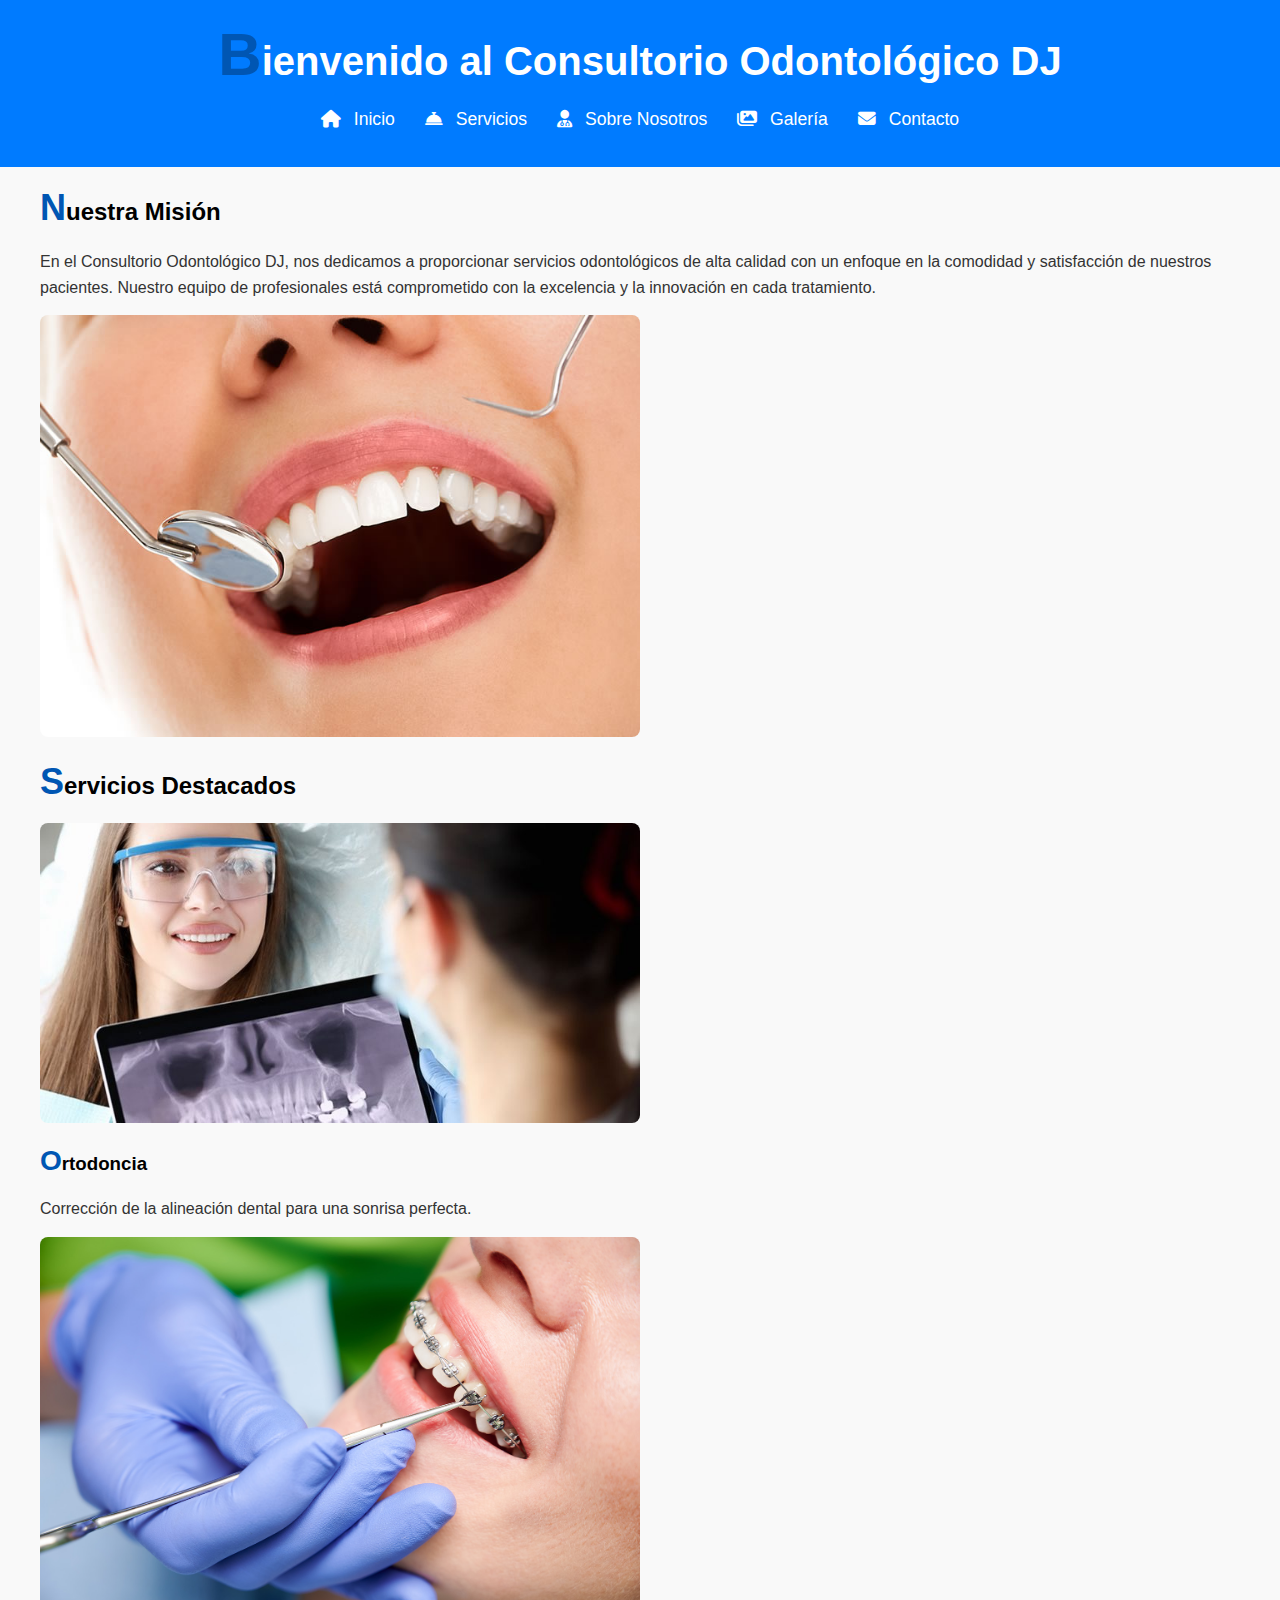
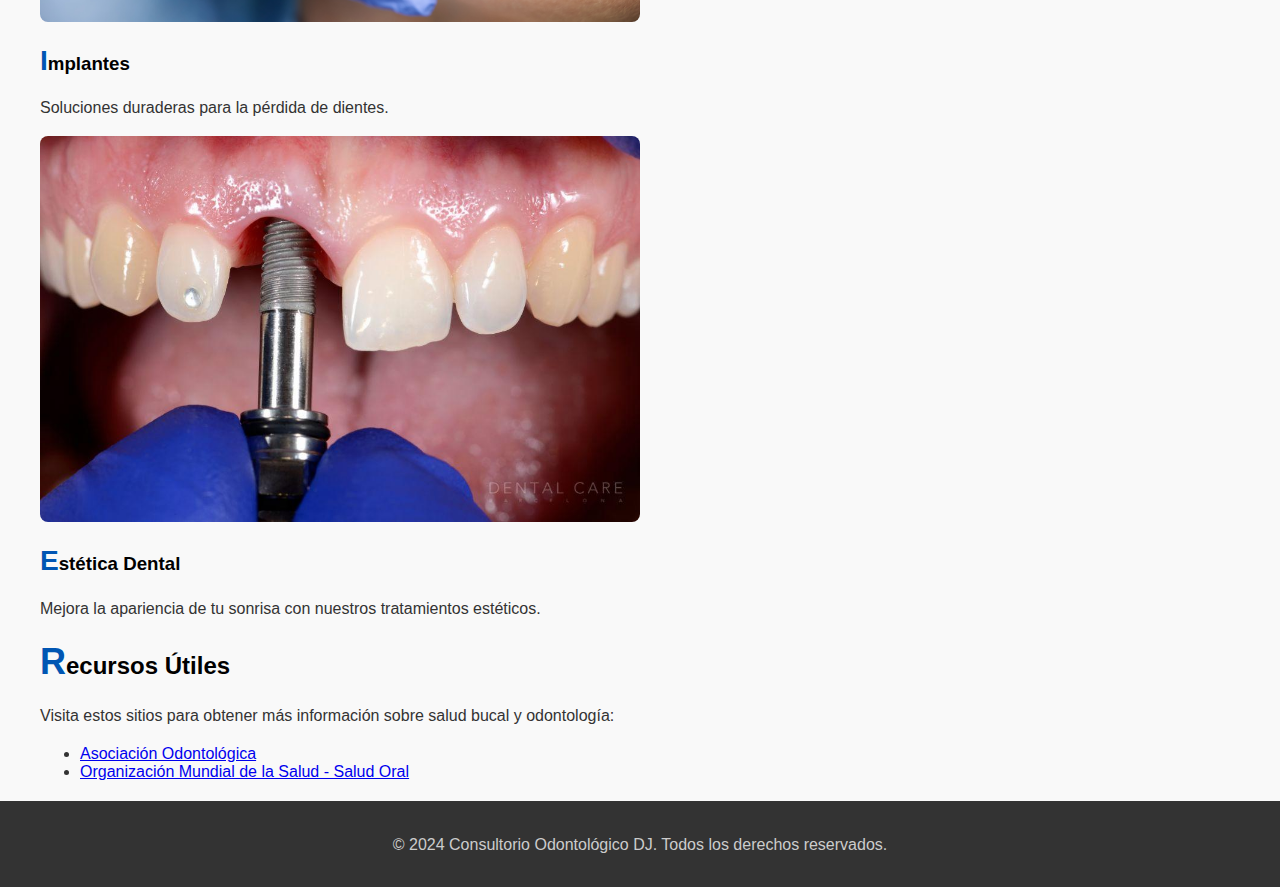
<file: index.html>
<!DOCTYPE html>
<html lang="es">
<head>
  <meta charset="UTF-8">
  <title>Inicio - Consultorio Odontológico LJ</title>
  <link rel="stylesheet" href="styles.css">
  <link rel="shortcut icon" href="icon.svg" type="image/x-icon">
</head>
<body>
  <header>
    <h1>Bienvenido al Consultorio Odontológico DJ</h1>
    <nav>
        <ul>
          <li><a href="index.html"><i class="fas fa-home"></i> Inicio</a></li>
          <li><a href="servicios.html"><i class="fas fa-concierge-bell"></i> Servicios</a></li>
          <li><a href="sobre-nosotros.html"><i class="fas fa-user-md"></i> Sobre Nosotros</a></li>
          <li><a href="galeria.html"><i class="fas fa-images"></i> Galería</a></li>
          <li><a href="contacto.html"><i class="fas fa-envelope"></i> Contacto</a></li>
        </ul>
      </nav>
      
  </header>
  
  <main>
    <section class="bienvenida">
      <h2>Nuestra Misión</h2>
      <p>
        En el Consultorio Odontológico DJ, nos dedicamos a proporcionar servicios odontológicos de 
        alta calidad con un enfoque en la comodidad y satisfacción de nuestros pacientes. Nuestro equipo de 
        profesionales está comprometido con la excelencia y la innovación en cada tratamiento.
      </p>
      <img src="img/img1.jpg" alt="Imagen de odontología">
    </section>
    
    <section class="servicios-destacados">
      <h2>Servicios Destacados</h2>
      <div class="servicios">
        <div class="servicio">
          <img src="img/img2.jpg" alt="Ortodoncia">
          <h3>Ortodoncia</h3>
          <p>Corrección de la alineación dental para una sonrisa perfecta.</p>
        </div>
        <div class="servicio">
          <img src="img/img3.jpg" alt="Implantes">
          <h3>Implantes</h3>
          <p>Soluciones duraderas para la pérdida de dientes.</p>
        </div>
        <div class="servicio">
          <img src="img/img4.jpg" alt="Estética Dental">
          <h3>Estética Dental</h3>
          <p>Mejora la apariencia de tu sonrisa con nuestros tratamientos estéticos.</p>
        </div>
      </div>
    </section>
    
    <section class="enlaces-externos">
      <h2>Recursos Útiles</h2>
      <p>
        Visita estos sitios para obtener más información sobre salud bucal y odontología:
      </p>
      <ul>
        <li><a href="https://federacionodontologicacolombiana.org/" target="_blank">Asociación Odontológica</a></li>
        <li><a href="https://www.who.int/es/news-room/fact-sheets/detail/oral-health" target="_blank">Organización Mundial de la Salud - Salud Oral</a></li>
      </ul>
    </section>
  </main>
  
  <footer>
    <p>&copy; 2024 Consultorio Odontológico DJ. Todos los derechos reservados.</p>
  </footer>
</body>
</html>
</file>
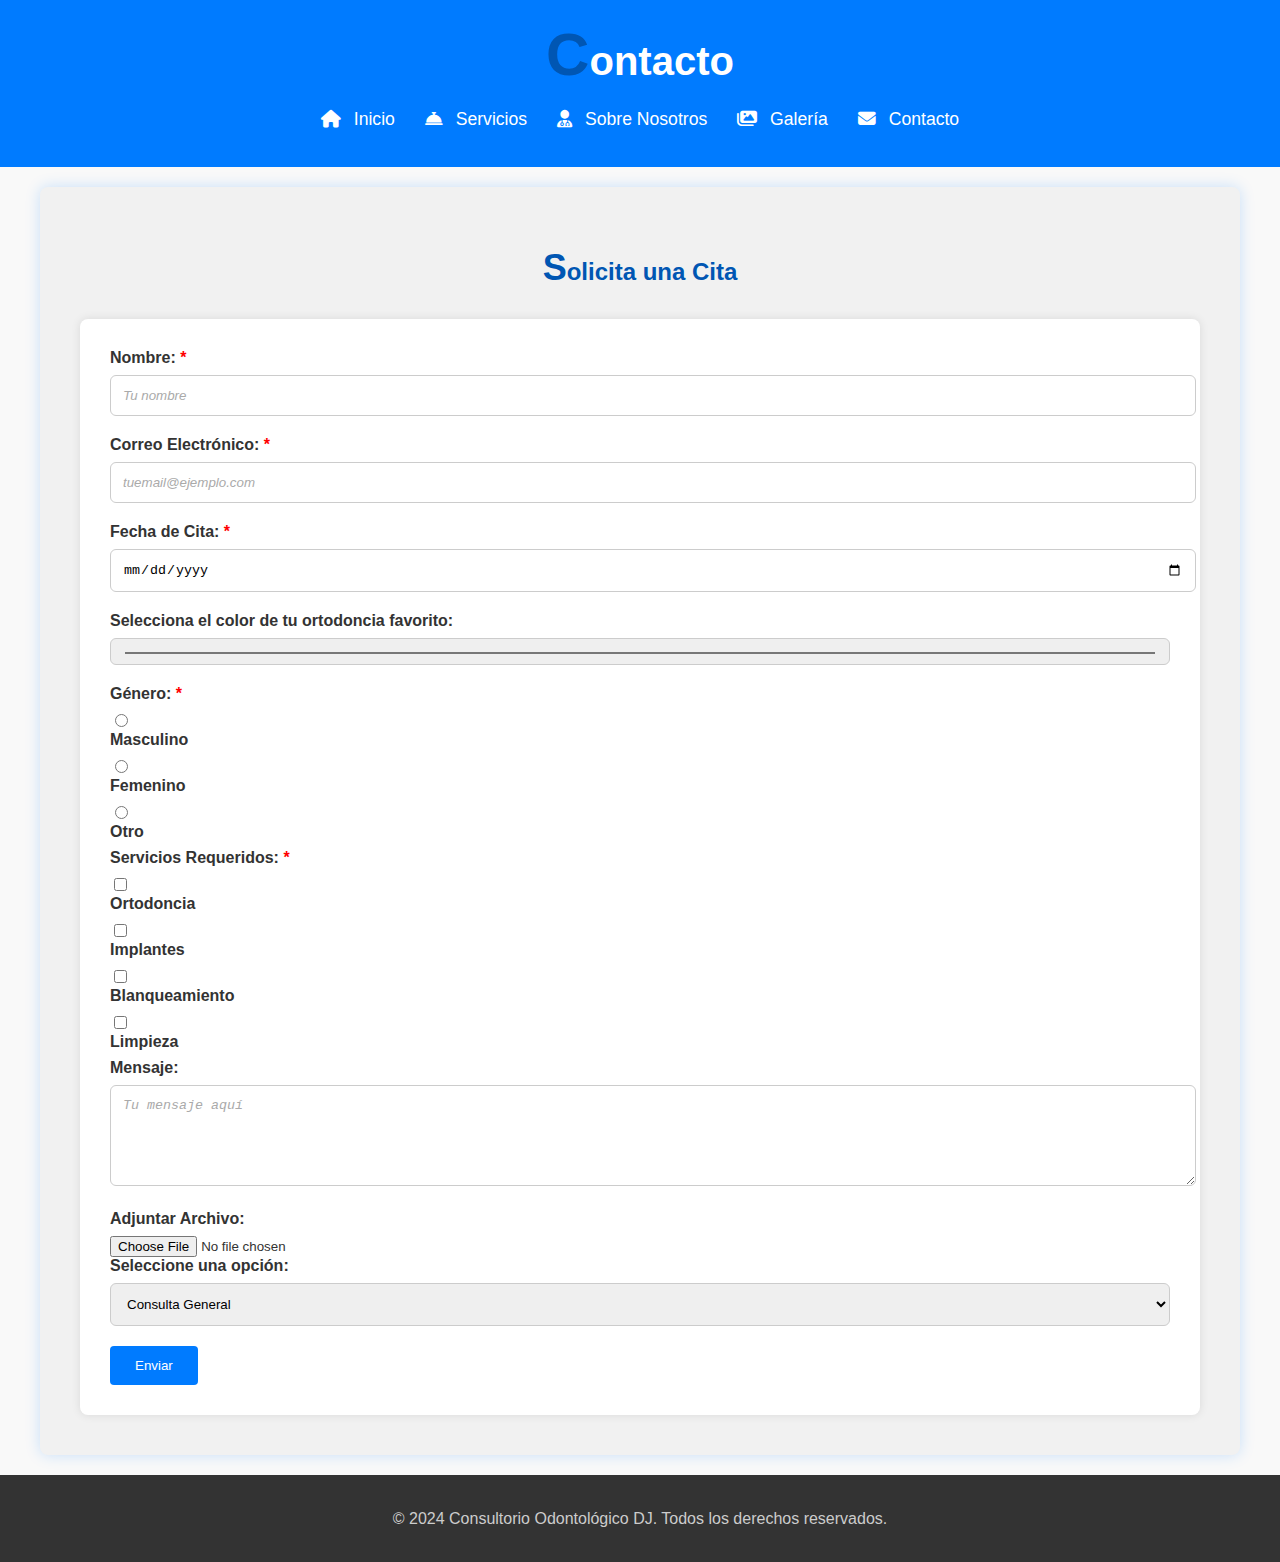
<file: contacto.html>
<!DOCTYPE html>
<html lang="es">
<head>
  <meta charset="UTF-8">
  <title>Contacto - Consultorio Odontológico DJ</title>
  <link rel="stylesheet" href="styles.css">
  <link rel="shortcut icon" href="icon.svg" type="image/x-icon">
</head>
<body>
  <header>
    <h1>Contacto</h1>
    <nav>
        <ul>
          <li><a href="index.html"><i class="fas fa-home"></i> Inicio</a></li>
          <li><a href="servicios.html"><i class="fas fa-concierge-bell"></i> Servicios</a></li>
          <li><a href="sobre-nosotros.html"><i class="fas fa-user-md"></i> Sobre Nosotros</a></li>
          <li><a href="galeria.html"><i class="fas fa-images"></i> Galería</a></li>
          <li><a href="contacto.html"><i class="fas fa-envelope"></i> Contacto</a></li>
        </ul>
      </nav>
  </header>
  
  <main>
    <section class="formulario-contacto">
      <h2>Solicita una Cita</h2>
      <form action="procesar-formulario.php" method="POST" enctype="multipart/form-data">
        <div class="form-group">
          <label for="nombre" class="required">Nombre:</label>
          <input type="text" id="nombre" name="nombre" placeholder="Tu nombre" required>
        </div>
        
        <div class="form-group">
          <label for="email" class="required">Correo Electrónico:</label>
          <input type="email" id="email" name="email" placeholder="tuemail@ejemplo.com" required>
        </div>
        
        <div class="form-group">
          <label for="fecha" class="required">Fecha de Cita:</label>
          <input type="date" id="fecha" name="fecha" required>
        </div>
        
        <div class="form-group">
          <label for="color">Selecciona el color de tu ortodoncia favorito:</label>
          <input type="color" id="color" name="color" value="#ffffff">
        </div>
        
        <div class="form-group">
          <label class="required">Género:</label>
          <input type="radio" id="masculino" name="genero" value="masculino" required>
          <label for="masculino">Masculino</label>
          <input type="radio" id="femenino" name="genero" value="femenino" required>
          <label for="femenino">Femenino</label>
          <input type="radio" id="otro" name="genero" value="otro">
          <label for="otro">Otro</label>
        </div>
        
        <div class="form-group">
          <label class="required">Servicios Requeridos:</label>
          <input type="checkbox" id="ortodoncia" name="servicios[]" value="ortodoncia">
          <label for="ortodoncia">Ortodoncia</label>
          <input type="checkbox" id="implantes" name="servicios[]" value="implantes">
          <label for="implantes">Implantes</label>
          <input type="checkbox" id="blanqueamiento" name="servicios[]" value="blanqueamiento">
          <label for="blanqueamiento">Blanqueamiento</label>
          <input type="checkbox" id="limpieza" name="servicios[]" value="limpieza">
          <label for="limpieza">Limpieza</label>
        </div>
        
        <div class="form-group">
          <label for="mensaje">Mensaje:</label>
          <textarea id="mensaje" name="mensaje" placeholder="Tu mensaje aquí" rows="5"></textarea>
        </div>
        
        <div class="form-group">
          <label for="archivo">Adjuntar Archivo:</label>
          <input type="file" id="archivo" name="archivo" accept=".jpg, .jpeg, .png, .pdf">
        </div>
        
        <input type="hidden" name="formulario" value="contacto">
        
        <div class="form-group">
          <label for="opciones">Seleccione una opción:</label>
          <select id="opciones" name="opciones">
            <optgroup label="Consultas">
              <option value="general">Consulta General</option>
              <option value="especializada">Consulta Especializada</option>
            </optgroup>
            <optgroup label="Tratamientos">
              <option value="blanqueamiento">Blanqueamiento</option>
              <option value="limpieza">Limpieza</option>
            </optgroup>
          </select>
        </div>
        
        <button type="submit">Enviar</button>
      </form>
    </section>
  </main>
  
  <footer>
    <p>&copy; 2024 Consultorio Odontológico DJ. Todos los derechos reservados.</p>
  </footer>
</body>
</html>
</file>
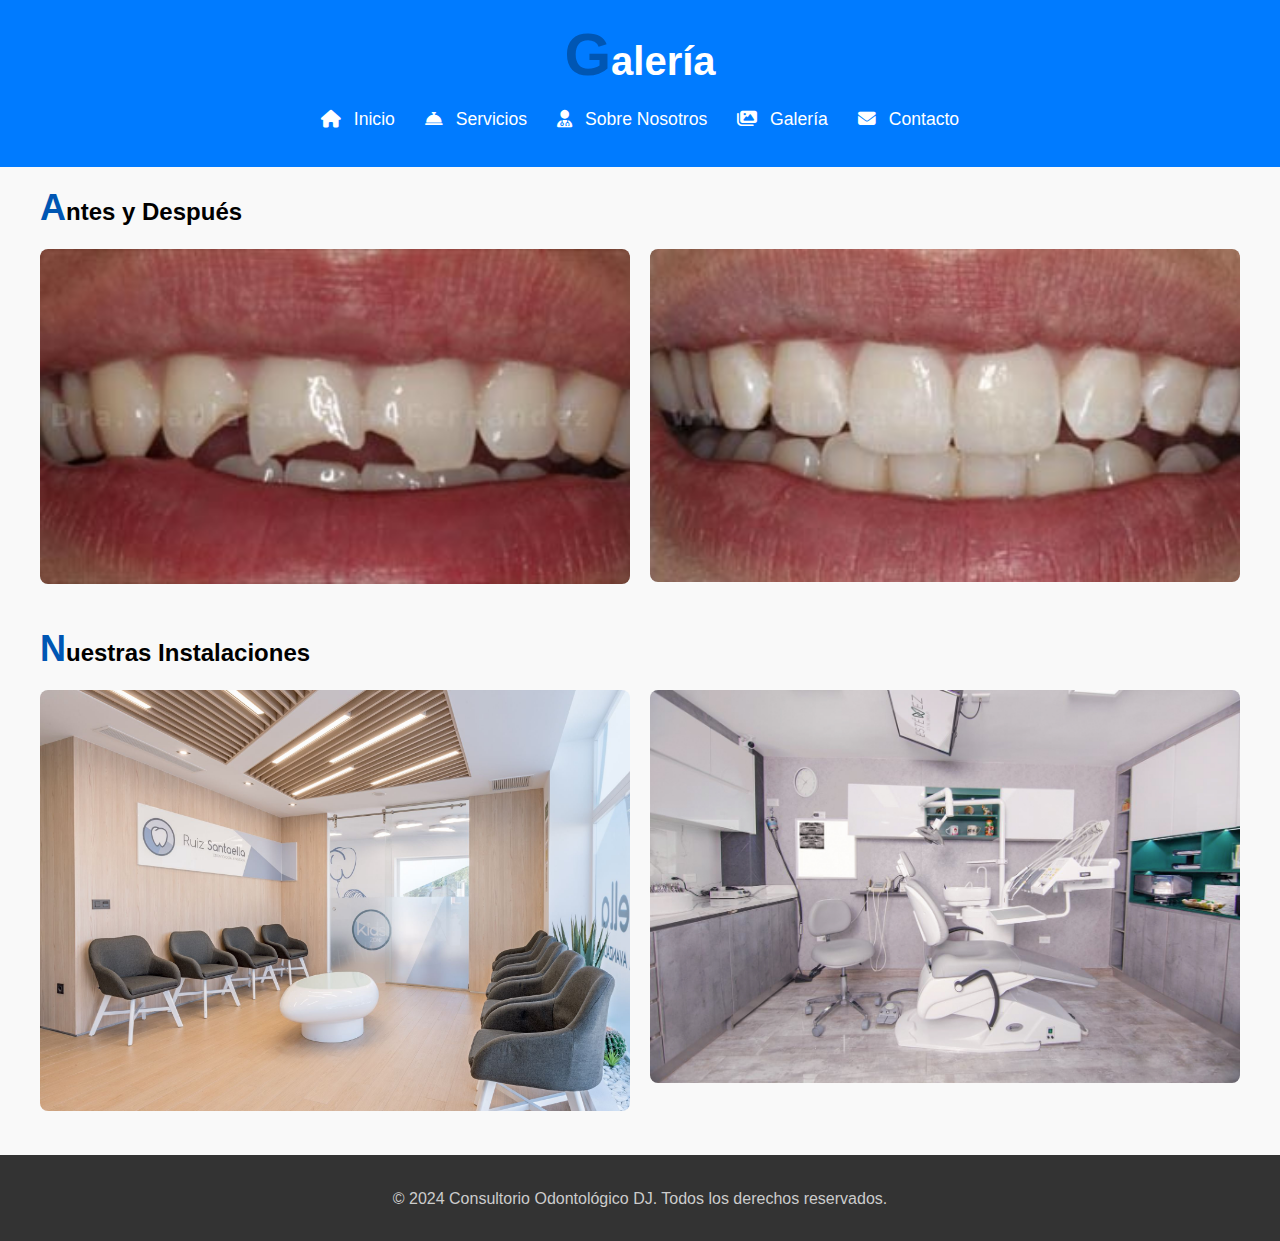
<file: galeria.html>
<!DOCTYPE html>
<html lang="es">
<head>
  <meta charset="UTF-8">
  <title>Galería - Consultorio Odontológico DJ</title>
  <link rel="stylesheet" href="styles.css">
  <link rel="shortcut icon" href="icon.svg" type="image/x-icon">
</head>
<body>
  <header>
    <h1>Galería</h1>
    <nav>
        <ul>
          <li><a href="index.html"><i class="fas fa-home"></i> Inicio</a></li>
          <li><a href="servicios.html"><i class="fas fa-concierge-bell"></i> Servicios</a></li>
          <li><a href="sobre-nosotros.html"><i class="fas fa-user-md"></i> Sobre Nosotros</a></li>
          <li><a href="galeria.html"><i class="fas fa-images"></i> Galería</a></li>
          <li><a href="contacto.html"><i class="fas fa-envelope"></i> Contacto</a></li>
        </ul>
      </nav>
  </header>
  
  <main>
    <section class="galeria-imagenes">
      <h2>Antes y Después</h2>
      <div class="galeria">
        <div class="imagen">
          <img src="img/img11.jpg" alt="Antes del tratamiento">
          <div class="overlay">
            <p>Antes</p>
          </div>
        </div>
        <div class="imagen">
          <img src="img/img10.jpg" alt="Después del tratamiento">
          <div class="overlay">
            <p>Después</p>
          </div>
        </div>
      </div>
    </section>
    
    <section class="instalaciones-galeria">
      <h2>Nuestras Instalaciones</h2>
      <div class="galeria">
        <div class="imagen">
          <img src="img/img12.jpg" alt="Sala de espera">
          <div class="overlay">
            <p>Sala de espera</p>
          </div>
        </div>
        <div class="imagen">
          <img src="img/img13.jpg" alt="Área de trabajo">
          <div class="overlay">
            <p>Área de trabajo</p>
          </div>
        </div>
      </div>
    </section>
  </main>
  
  <footer>
    <p>&copy; 2024 Consultorio Odontológico DJ. Todos los derechos reservados.</p>
  </footer>
</body>
</html>
</file>
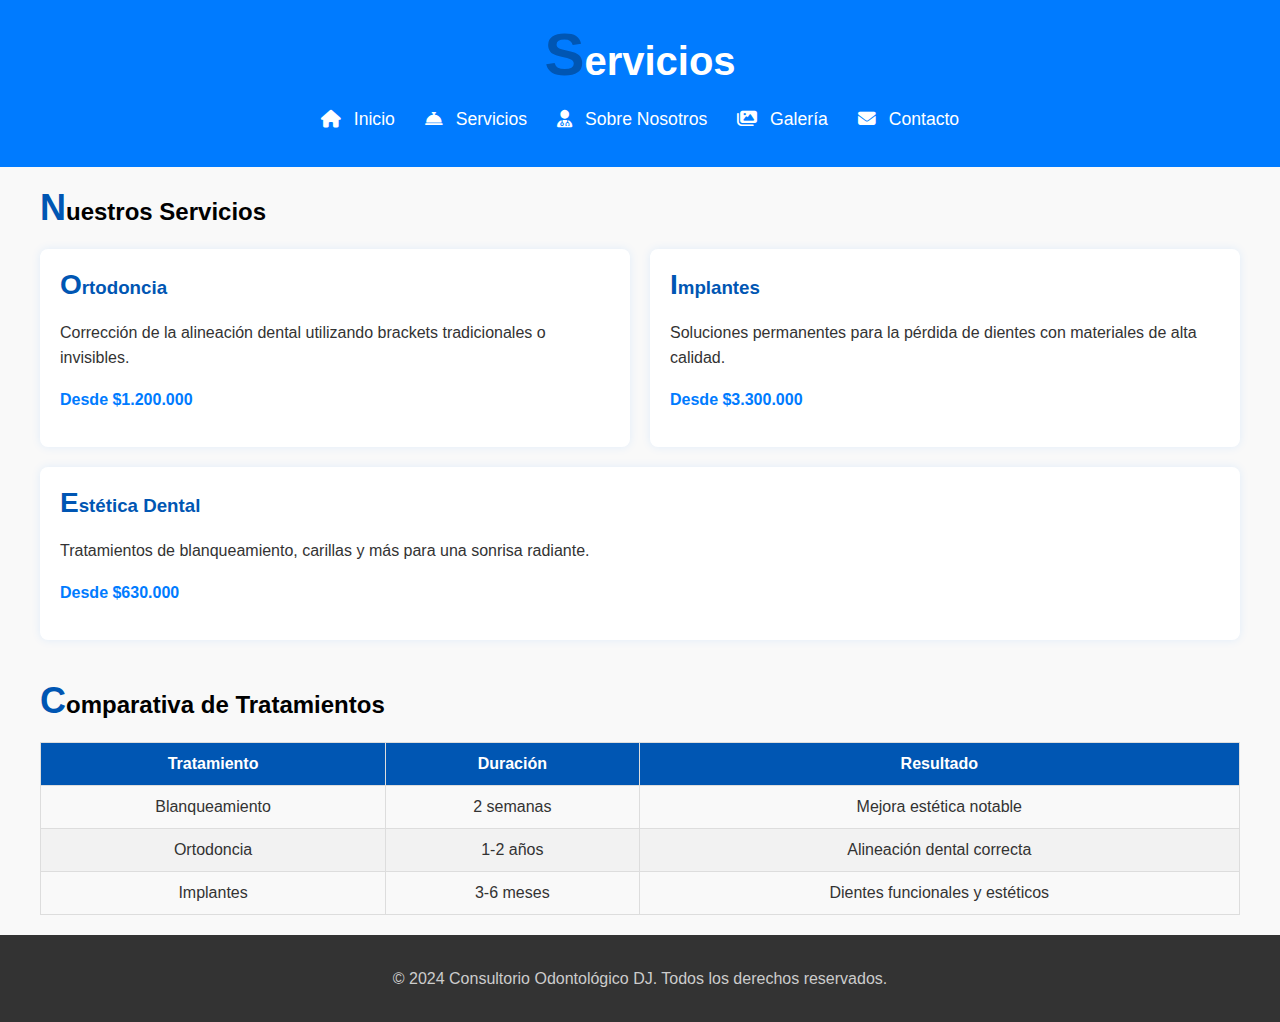
<file: servicios.html>
<!DOCTYPE html>
<html lang="es">
<head>
  <meta charset="UTF-8">
  <title>Servicios - Consultorio Odontológico DJ</title>
  <link rel="stylesheet" href="styles.css">
  <link rel="shortcut icon" href="icon.svg" type="image/x-icon">
</head>
<body>
  <header>
    <h1>Servicios</h1>
    <nav>
        <ul>
          <li><a href="index.html"><i class="fas fa-home"></i> Inicio</a></li>
          <li><a href="servicios.html"><i class="fas fa-concierge-bell"></i> Servicios</a></li>
          <li><a href="sobre-nosotros.html"><i class="fas fa-user-md"></i> Sobre Nosotros</a></li>
          <li><a href="galeria.html"><i class="fas fa-images"></i> Galería</a></li>
          <li><a href="contacto.html"><i class="fas fa-envelope"></i> Contacto</a></li>
        </ul>
      </nav>
  </header>
  
  <main>
    <section class="lista-servicios">
      <h2>Nuestros Servicios</h2>
      <div class="servicios-lista">
        <div class="servicio-item">
          <h3>Ortodoncia</h3>
          <p>Corrección de la alineación dental utilizando brackets tradicionales o invisibles.</p>
          <p class="precio">Desde $1.200.000</p>
        </div>
        <div class="servicio-item">
          <h3>Implantes</h3>
          <p>Soluciones permanentes para la pérdida de dientes con materiales de alta calidad.</p>
          <p class="precio">Desde $3.300.000</p>
        </div>
        <div class="servicio-item">
          <h3>Estética Dental</h3>
          <p>Tratamientos de blanqueamiento, carillas y más para una sonrisa radiante.</p>
          <p class="precio">Desde $630.000</p>
        </div>
      </div>
    </section>
    
    <section class="comparativa-tratamientos">
      <h2>Comparativa de Tratamientos</h2>
      <table class="tabla-no-uniforme">
        <thead>
          <tr>
            <th>Tratamiento</th>
            <th>Duración</th>
            <th>Resultado</th>
          </tr>
        </thead>
        <tbody>
          <tr>
            <td>Blanqueamiento</td>
            <td>2 semanas</td>
            <td>Mejora estética notable</td>
          </tr>
          <tr>
            <td>Ortodoncia</td>
            <td>1-2 años</td>
            <td>Alineación dental correcta</td>
          </tr>
          <tr>
            <td>Implantes</td>
            <td>3-6 meses</td>
            <td>Dientes funcionales y estéticos</td>
          </tr>
        </tbody>
      </table>
    </section>
  </main>
  
  <footer>
    <p>&copy; 2024 Consultorio Odontológico DJ. Todos los derechos reservados.</p>
  </footer>
</body>
</html>
</file>
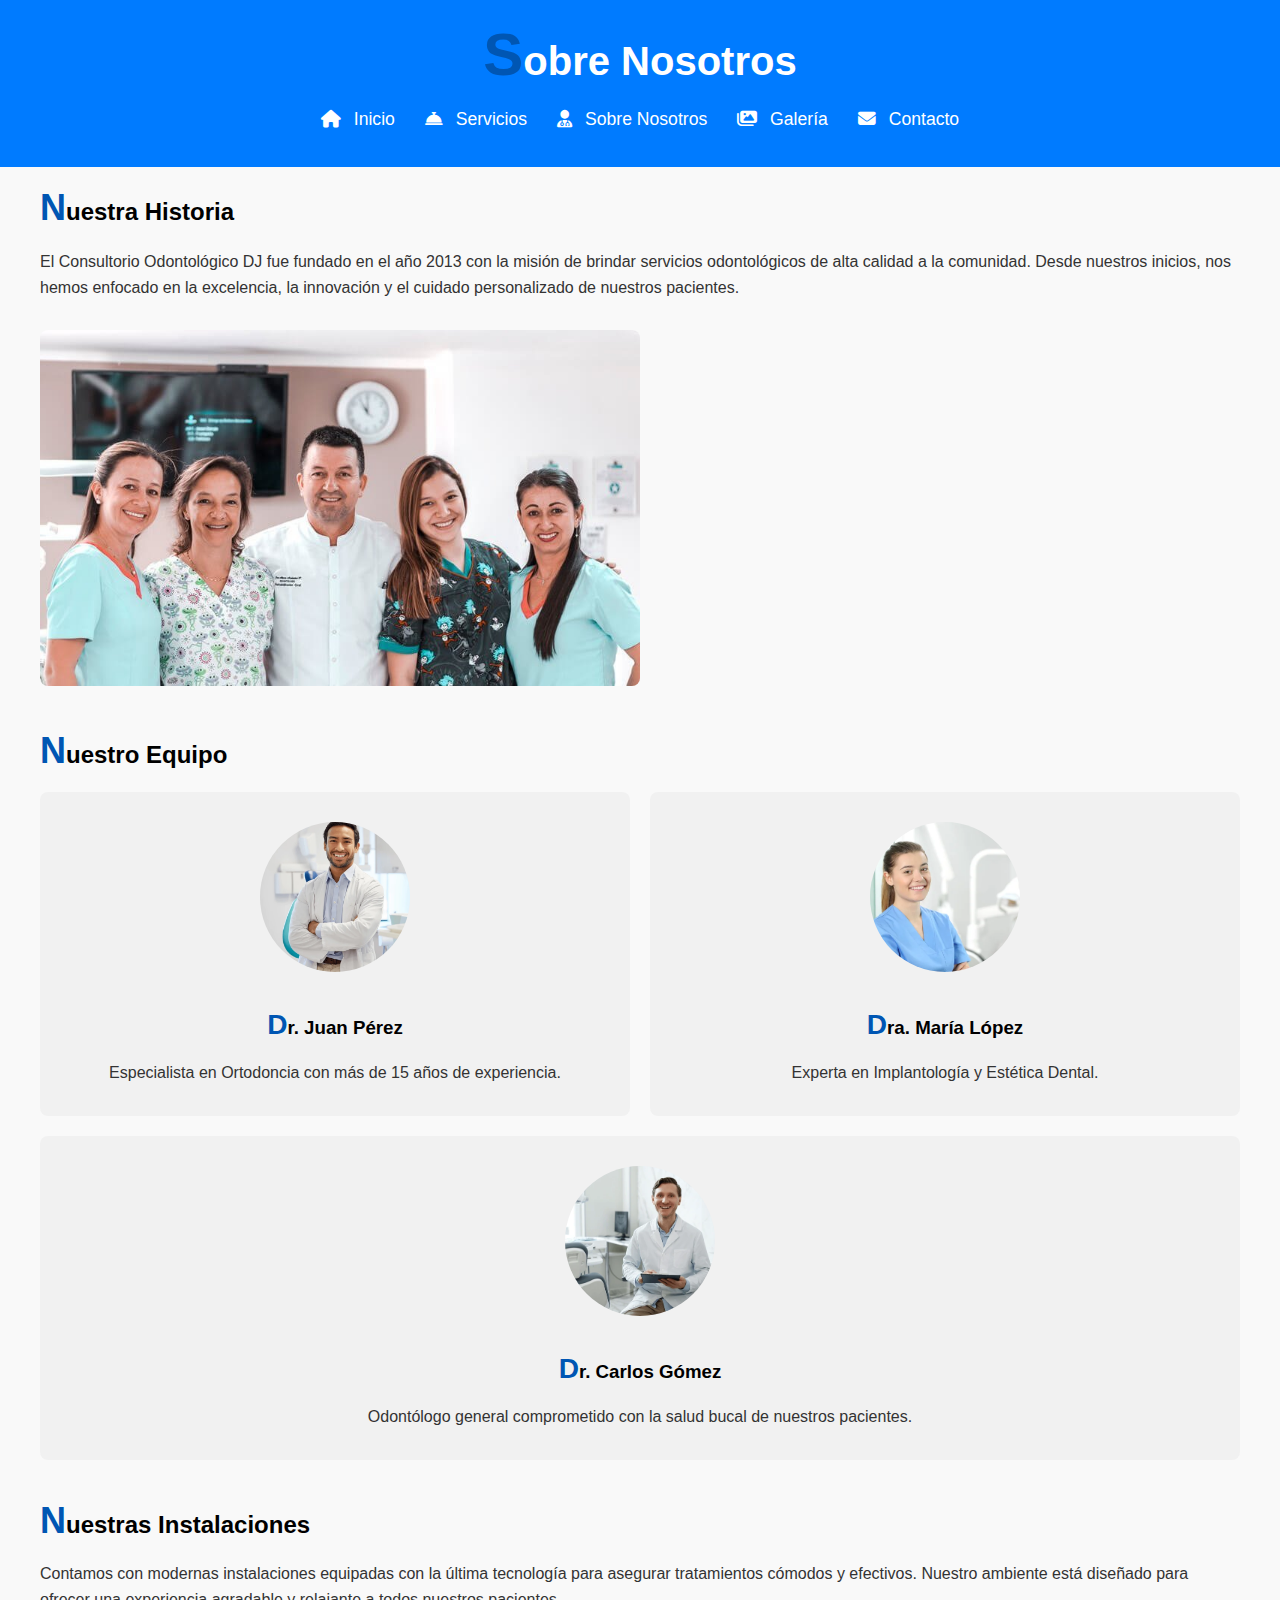
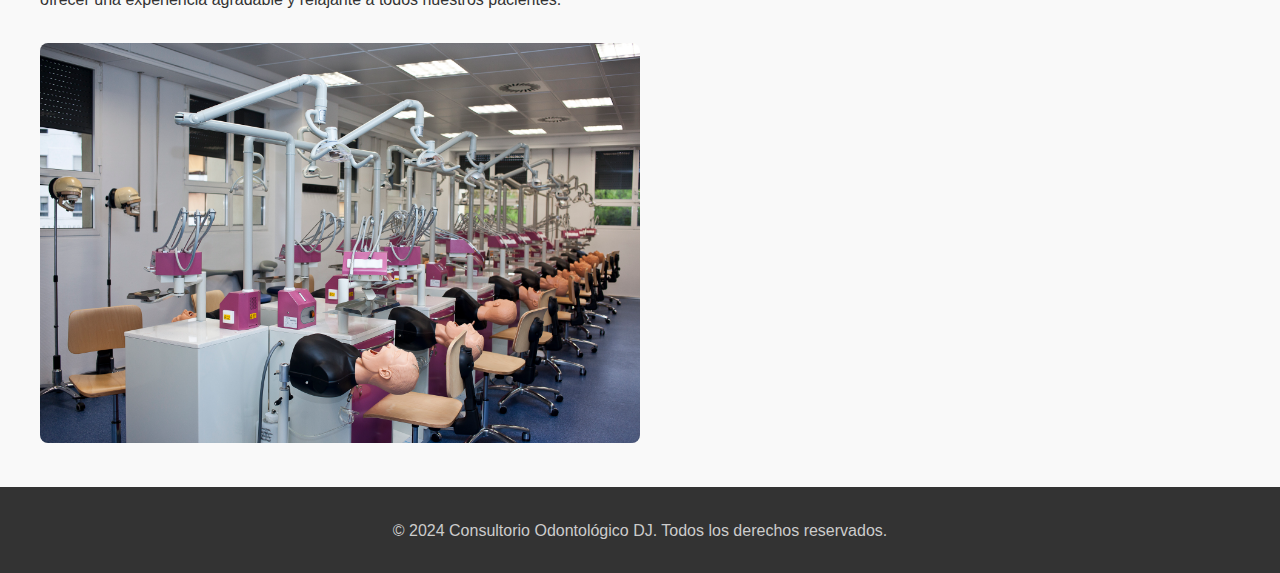
<file: sobre-nosotros.html>
<!DOCTYPE html>
<html lang="es">
<head>
  <meta charset="UTF-8">
  <title>Sobre Nosotros - Consultorio Odontológico DJ</title>
  <link rel="stylesheet" href="styles.css">
  <link rel="shortcut icon" href="icon.svg" type="image/x-icon">
</head>
<body>
  <header>
    <h1>Sobre Nosotros</h1>
    <nav>
        <ul>
          <li><a href="index.html"><i class="fas fa-home"></i> Inicio</a></li>
          <li><a href="servicios.html"><i class="fas fa-concierge-bell"></i> Servicios</a></li>
          <li><a href="sobre-nosotros.html"><i class="fas fa-user-md"></i> Sobre Nosotros</a></li>
          <li><a href="galeria.html"><i class="fas fa-images"></i> Galería</a></li>
          <li><a href="contacto.html"><i class="fas fa-envelope"></i> Contacto</a></li>
        </ul>
      </nav>
  </header>
  
  <main>
    <section class="historia">
      <h2>Nuestra Historia</h2>
      <p>
        El Consultorio Odontológico DJ fue fundado en el año 2013 con la misión de brindar 
        servicios odontológicos de alta calidad a la comunidad. Desde nuestros inicios, nos hemos 
        enfocado en la excelencia, la innovación y el cuidado personalizado de nuestros pacientes.
      </p>
      <img src="img/IMG5.jpg" alt="Historia del consultorio">
    </section>
    
    <section class="equipo">
      <h2>Nuestro Equipo</h2>
      <div class="profesionales">
        <div class="profesional">
          <img src="img/img6.webp" alt="Dr. Juan Pérez">
          <h3>Dr. Juan Pérez</h3>
          <p>Especialista en Ortodoncia con más de 15 años de experiencia.</p>
        </div>
        <div class="profesional">
          <img src="img/img7.jpg"Dra. María López">
          <h3>Dra. María López</h3>
          <p>Experta en Implantología y Estética Dental.</p>
        </div>
        <div class="profesional">
          <img src="img/img8.webp"Dr. Carlos Gómez">
          <h3>Dr. Carlos Gómez</h3>
          <p>Odontólogo general comprometido con la salud bucal de nuestros pacientes.</p>
        </div>
      </div>
    </section>
    
    <section class="instalaciones">
      <h2>Nuestras Instalaciones</h2>
      <p>
        Contamos con modernas instalaciones equipadas con la última tecnología para asegurar 
        tratamientos cómodos y efectivos. Nuestro ambiente está diseñado para ofrecer una experiencia 
        agradable y relajante a todos nuestros pacientes.
      </p>
      <img src="img/img9.jpg" alt="Instalaciones del consultorio">
    </section>
  </main>
  
  <footer>
    <p>&copy; 2024 Consultorio Odontológico DJ. Todos los derechos reservados.</p>
  </footer>
</body>
</html>
</file>
<file: styles.css>
@import url('https://cdnjs.cloudflare.com/ajax/libs/font-awesome/6.4.0/css/all.min.css');

body {
    font-family: 'Segoe UI', Tahoma, Geneva, Verdana, sans-serif;
    background-color: #f9f9f9;
    color: #333;
    margin: 0;
    padding: 0;
}

header {
    background-color: #007BFF;
    color: white;
    padding: 20px 0;
    text-align: center;
    position: sticky;
    top: 0;
    z-index: 1000;
}

header h1 {
    margin: 0;
    font-size: 2.5em;
}

nav ul {
    list-style: none;
    display: flex;
    justify-content: center;
    gap: 30px;
    padding: 10px 0;
    margin: 10px 0 0 0;
}

nav ul li a {
    text-decoration: none;
    color: white;
    font-size: 1.1em;
    position: relative;
    padding: 5px 0;
}

nav ul li a::after {
    content: "";
    display: block;
    width: 0;
    height: 2px;
    background: white;
    transition: width 0.3s;
    margin-top: 5px;
}

nav ul li a:hover::after {
    width: 100%;
}

nav ul li a i {
    margin-right: 8px;
}

main {
    max-width: 1200px;
    margin: 20px auto;
    padding: 0 20px;
}
 h2, h3 {
    color: #000;
}

p {
    line-height: 1.6;
    margin-bottom: 15px;
}

img {
    max-width: 100%;
    height: auto;
    border-radius: 8px;
    width: 50%;
}

footer {
    background-color: #333;
    color: #ccc;
    text-align: center;
    padding: 15px 0;
    position: relative;
    bottom: 0;
    width: 100%;
}

.tabla-uniforme, .tabla-no-uniforme {
    width: 100%;
    border-collapse: collapse;
    margin: 20px 0;
}

.tabla-uniforme th, .tabla-uniforme td,
.tabla-no-uniforme th, .tabla-no-uniforme td {
    border: 1px solid #ddd;
    padding: 12px;
    text-align: left;
}

.tabla-uniforme th, .tabla-no-uniforme th {
    background-color: #007BFF;
    color: white;
}

.tabla-uniforme tr:nth-child(even),
.tabla-no-uniforme tr:nth-child(even) {
    background-color: #f2f2f2;
}

.tabla-uniforme tr:hover,
.tabla-no-uniforme tr:hover {
    background-color: #e0f7fa;
}

form, .formulario-contacto {
    background-color: white;
    padding: 30px;
    border-radius: 8px;
    box-shadow: 0 0 10px rgba(0, 0, 0, 0.1);
}

.formulario-contacto {
    background-color: #f1f1f1;
    padding: 40px;
    box-shadow: 0 0 15px rgba(0, 123, 255, 0.2);
}

form label, .formulario-contacto label {
    display: block;
    margin-bottom: 8px;
    font-weight: bold;
}

form label.required::after, .formulario-contacto label.required::after {
    content: " *";
    color: red;
}

form input[type="text"],
form input[type="email"],
form input[type="date"],
form input[type="color"],
form select,
form textarea,
.formulario-contacto input[type="text"],
.formulario-contacto input[type="email"],
.formulario-contacto input[type="date"],
.formulario-contacto input[type="color"],
.formulario-contacto select,
.formulario-contacto textarea {
    width: 100%;
    padding: 10px;
    margin-bottom: 20px;
    border: 1px solid #ccc;
    border-radius: 4px;
    transition: border-color 0.3s, box-shadow 0.3s;
}

.formulario-contacto input[type="text"],
.formulario-contacto input[type="email"],
.formulario-contacto input[type="date"],
.formulario-contacto input[type="color"],
.formulario-contacto select,
.formulario-contacto textarea {
    padding: 12px;
    border-radius: 6px;
}

form input[type="text"]:focus,
form input[type="email"]:focus,
form input[type="date"]:focus,
form input[type="color"]:focus,
form select:focus,
form textarea:focus,
.formulario-contacto input[type="text"]:focus,
.formulario-contacto input[type="email"]:focus,
.formulario-contacto input[type="date"]:focus,
.formulario-contacto input[type="color"]:focus,
.formulario-contacto select:focus,
.formulario-contacto textarea:focus {
    border-color: #007BFF;
}

form input[type="radio"],
form input[type="checkbox"],
.formulario-contacto input[type="radio"],
.formulario-contacto input[type="checkbox"] {
    margin-right: 10px;
}

form button, .formulario-contacto button {
    background-color: #007BFF;
    color: white;
    padding: 12px 25px;
    border: none;
    border-radius: 4px;
    cursor: pointer;
    transition: background-color 0.3s, transform 0.2s;
}

form button:hover, .formulario-contacto button:hover {
    background-color: #0056b3;
}

form button:active, .formulario-contacto button:active {
    background-color: #004080;
    transform: translateY(0);
}

.formulario-contacto h2 {
    text-align: center;
    margin-bottom: 30px;
    color: #0056b3;
}

h1::first-letter,
h2::first-letter,
h3::first-letter {
    font-size: 1.5em;
    color: #0056b3;
}

input::placeholder,
textarea::placeholder {
    color: #aaa;
    font-style: italic;
}

.historia, .equipo, .instalaciones {
    margin-bottom: 40px;
}

.equipo .profesionales {
    display: flex;
    flex-wrap: wrap;
    gap: 20px;
}

.equipo .profesional {
    flex: 1 1 30%;
    background-color: #f1f1f1;
    padding: 15px;
    border-radius: 8px;
    text-align: center;
    transition: transform 0.3s;
}

.equipo .profesional:hover {
    transform: translateY(-10px);
}

.equipo .profesional img {
    border-radius: 50%;
    width: 150px;
    height: 150px;
    object-fit: cover;
    margin-bottom: 15px;
}

.galeria-imagenes, .instalaciones-galeria {
    margin-bottom: 40px;
}

.galeria {
    display: flex;
    flex-wrap: wrap;
    gap: 20px;
}

.galeria .imagen {
    position: relative;
    flex: 1 1 45%;
    overflow: hidden;
}

.galeria .imagen img {
    width: 100%;
    height: auto;
    border-radius: 8px;
    transition: transform 0.5s;
}

.galeria .imagen:hover img {
    transform: scale(1.05);
}

.galeria .overlay {
    position: absolute;
    bottom: 0;
    background: rgba(0, 123, 255, 0.7);
    color: #fff;
    width: 100%;
    text-align: center;
    padding: 10px 0;
    border-radius: 0 0 8px 8px;
    opacity: 0;
    transition: opacity 0.3s;
}

.galeria .imagen:hover .overlay {
    opacity: 1;
}

.lista-servicios .servicios-lista {
    display: flex;
    flex-wrap: wrap;
    gap: 20px;
}

.lista-servicios .servicio-item {
    background-color: #ffffff;
    padding: 20px;
    border-radius: 8px;
    flex: 1 1 30%;
    box-shadow: 0 0 10px rgba(0, 123, 255, 0.1);
    transition: transform 0.3s, box-shadow 0.3s;
}

.lista-servicios .servicio-item:hover {
    transform: translateY(-5px);
    box-shadow: 0 0 15px rgba(0, 123, 255, 0.2);
}

.lista-servicios .servicio-item h3 {
    margin-top: 0;
    color: #0056b3;
}

.lista-servicios .servicio-item .precio {
    font-weight: bold;
    color: #007BFF;
}

.comparativa-tratamientos {
    margin-top: 40px;
}

.comparativa-tratamientos .tabla-no-uniforme th,
.comparativa-tratamientos .tabla-no-uniforme td {
    text-align: center;
}

.comparativa-tratamientos .tabla-no-uniforme th {
    background-color: #0056b3;
}

.historia img,
.equipo .profesional img,
.instalaciones img {
    margin-top: 15px;
}

@media (max-width: 992px) {
    .equipo .profesionales {
        flex-direction: column;
        align-items: center;
    }
    
    .galeria .imagen,
    .lista-servicios .servicio-item {
        flex: 1 1 45%;
    }
}

@media (max-width: 768px) {
    nav ul {
        flex-direction: column;
        gap: 10px;
    }
    
    .galeria .imagen,
    .lista-servicios .servicio-item {
        flex: 1 1 100%;
    }
}
</file>
